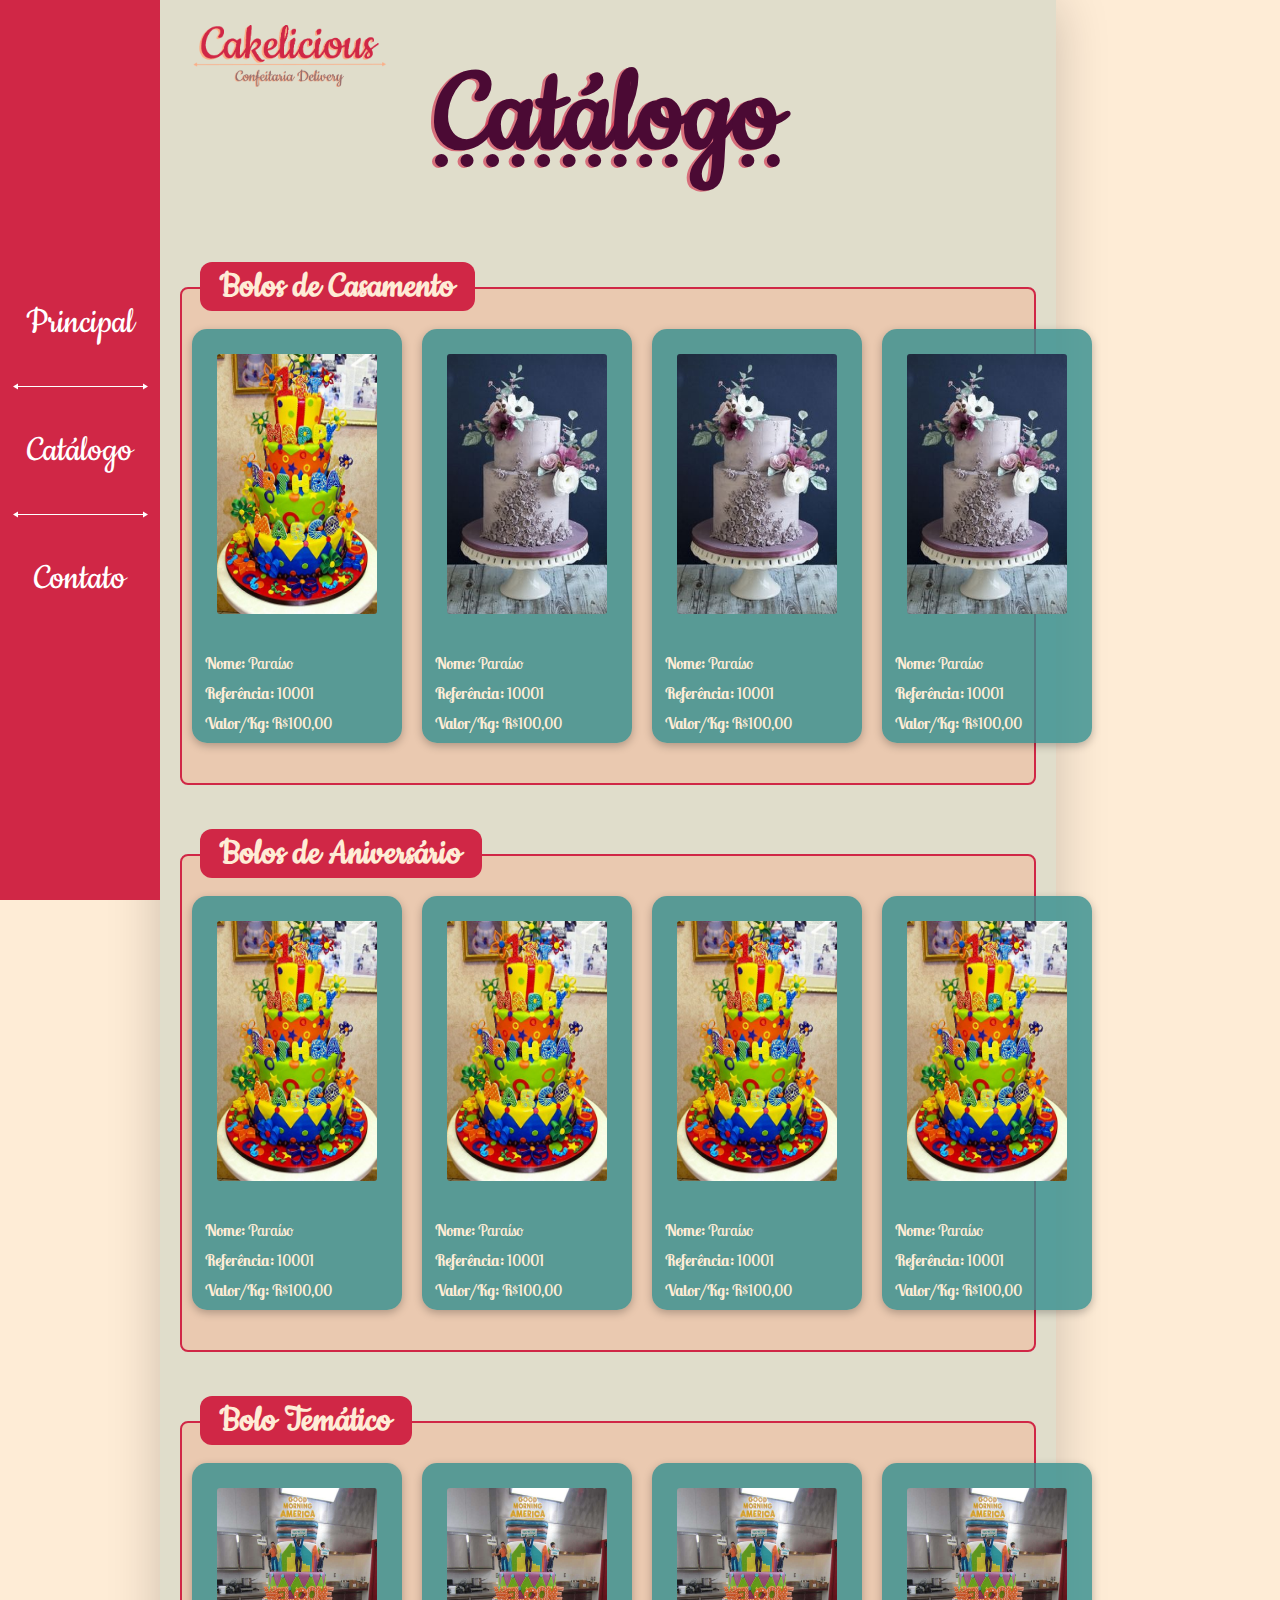
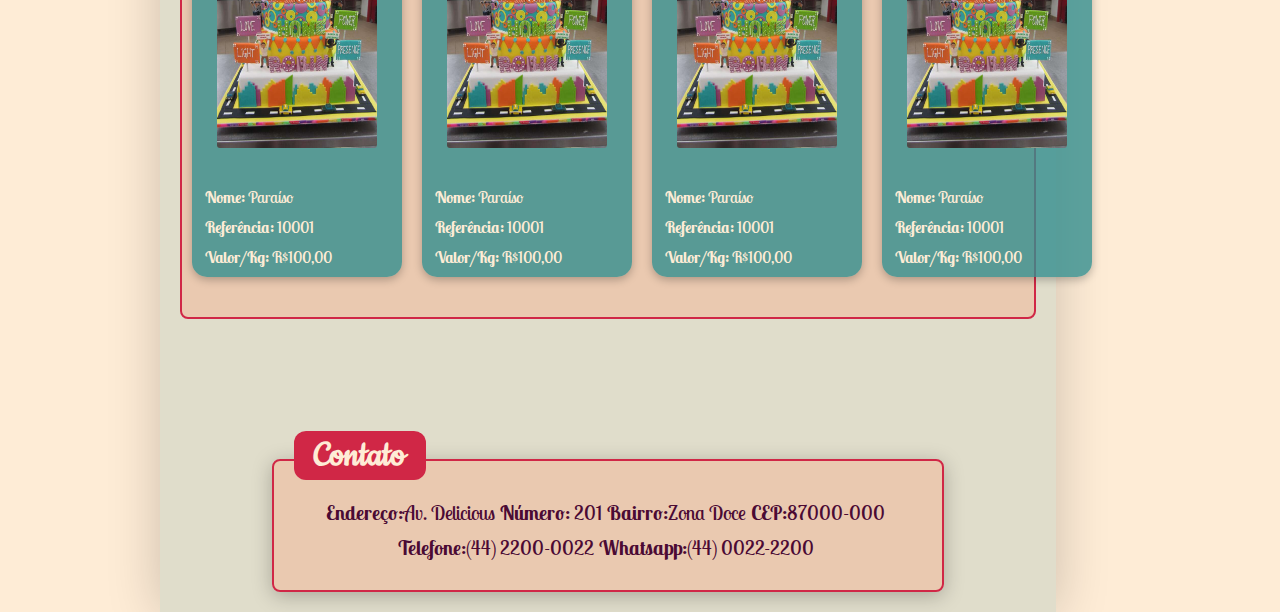
<file: pages/catalog.html>
<!DOCTYPE html>
<html>
  <head>
    <meta charset="utf-8" />
    <link href="../styles/global.css" rel="stylesheet" />
    <link href="../styles/menu.css" rel="stylesheet" />
    <link href="../styles/catalog.css" rel="stylesheet" />
    <link href="../styles/contact.css" rel="stylesheet" />
    <link
      href="https://fonts.googleapis.com/css2?family=Cookie&display=swap"
      rel="stylesheet"
    />
    <link
      href="https://fonts.googleapis.com/css2?family=Lobster+Two&display=swap"
      rel="stylesheet"
    />
    <title>Cakelicious</title>
  </head>
  <body>
    <div class="menu">
      <a href="index.html">
        Principal
      </a>
      <img src="../assets/Line 1.svg" />
      <a href="catalog.html">
        Catálogo
      </a>
      <img src="../assets/Line 1.svg" />
      <a href="#contact-link">
        Contato
      </a>
    </div>
    <div class="background">
      <div class="bg2-container">
        <header>
          <img src="../assets/CakeliciousLogo.png" style="width: 200px;" />
          <h1>Catálogo</h1>
        </header>

        <div class="catalog-content">
          <div class="catalog-title">
            <h2>Bolos de Casamento</h2>
          </div>
          <div class="card-wrap">
            <div class="card">
              <img src="../assets/Cake1.jpg" />
              <p><b>Nome:</b> Paraíso</p>
              <p><b>Referência:</b> 10001</p>
              <p><b>Valor/Kg:</b> R$100,00</p>
            </div>
            <div class="card">
              <img src="../assets/Cake2.jpg" />
              <p><b>Nome:</b> Paraíso</p>
              <p><b>Referência:</b> 10001</p>
              <p><b>Valor/Kg:</b> R$100,00</p>
            </div>
            <div class="card">
              <img src="../assets/Cake2.jpg" />
              <p><b>Nome:</b> Paraíso</p>
              <p><b>Referência:</b> 10001</p>
              <p><b>Valor/Kg:</b> R$100,00</p>
            </div>
            <div class="card">
              <img src="../assets/Cake2.jpg" />
              <p><b>Nome:</b> Paraíso</p>
              <p><b>Referência:</b> 10001</p>
              <p><b>Valor/Kg:</b> R$100,00</p>
            </div>
          </div>
          <div class="catalog-title">
            <h2>Bolos de Aniversário</h2>
          </div>
          <div class="card-wrap">
            <div class="card">
              <img src="../assets/Cake1.jpg" />
              <p><b>Nome:</b> Paraíso</p>
              <p><b>Referência:</b> 10001</p>
              <p><b>Valor/Kg:</b> R$100,00</p>
            </div>
            <div class="card">
              <img src="../assets/Cake1.jpg" />
              <p><b>Nome:</b> Paraíso</p>
              <p><b>Referência:</b> 10001</p>
              <p><b>Valor/Kg:</b> R$100,00</p>
            </div>
            <div class="card">
              <img src="../assets/Cake1.jpg" />
              <p><b>Nome:</b> Paraíso</p>
              <p><b>Referência:</b> 10001</p>
              <p><b>Valor/Kg:</b> R$100,00</p>
            </div>
            <div class="card">
              <img src="../assets/Cake1.jpg" />
              <p><b>Nome:</b> Paraíso</p>
              <p><b>Referência:</b> 10001</p>
              <p><b>Valor/Kg:</b> R$100,00</p>
            </div>
          </div>
          <div class="catalog-title">
            <h2>Bolo Temático</h2>
          </div>
          <div class="card-wrap">
            <div class="card">
              <img src="../assets/Cake3.jpg" />
              <p><b>Nome:</b> Paraíso</p>
              <p><b>Referência:</b> 10001</p>
              <p><b>Valor/Kg:</b> R$100,00</p>
            </div>
            <div class="card">
              <img src="../assets/Cake3.jpg" />
              <p><b>Nome:</b> Paraíso</p>
              <p><b>Referência:</b> 10001</p>
              <p><b>Valor/Kg:</b> R$100,00</p>
            </div>
            <div class="card">
              <img src="../assets/Cake3.jpg" />
              <p><b>Nome:</b> Paraíso</p>
              <p><b>Referência:</b> 10001</p>
              <p><b>Valor/Kg:</b> R$100,00</p>
            </div>
            <div class="card">
              <img src="../assets/Cake3.jpg" />
              <p><b>Nome:</b> Paraíso</p>
              <p><b>Referência:</b> 10001</p>
              <p><b>Valor/Kg:</b> R$100,00</p>
            </div>
          </div>
        </div>
        <div class="contact">
          <footer>
            <a name="contact-link"> </a>
            <div class="contact-title">
              <h2>Contato</h2>
            </div>
            <div class="contact1">
              <p><b>Endereço:</b>Av. Delicious</p>
              <p><b>Número:</b> 201</p>

              <p><b>Bairro:</b>Zona Doce</p>
              <p><b>CEP:</b>87000-000</p>
            </div>
            <div class="contact2">
              <p><b>Telefone:</b>(44) 2200-0022</p>
              <p><b>Whatsapp:</b>(44) 0022-2200</p>
            </div>
          </footer>
        </div>
      </div>
    </div>
  </body>
</html>
</file>
<file: styles/global.css>
* {
    margin: 0;
    padding: 0;
    outline: 0;
    box-sizing: border-box;
}

body {
    font: sans-serif;
    background: #f0f0f5;
    -webkit-font-smoothing: antialiased;
}
</file>
<file: styles/menu.css>
body .menu {
  background-color: #d02746;
  display: flex;
  flex-direction: column;
  align-items: center;
  font-family: Cookie;
  width: 160px;
  height: 100%;
  position: fixed;
  justify-content: center;
}

body .menu a {
  font-weight: normal;
  font-size: 40px;
  display: flex;
  text-decoration: none;
  color: #ffffff;
  padding: 38px 0;
}

body .menu a:hover {
  color: #feecd6;
}
</file>
<file: styles/catalog.css>
body .background {
  background-color: #feecd6;
  padding-left: 160px;
  display: flex;
  min-height: 100vh;
}

body .background .bg2-container {
  background-color: rgba(51, 143, 142, 0.15);
  width: 80%;

  box-shadow: 0px 2px 50px rgba(0, 0, 0, 0.2);
  /* display: flex; /
    / align-items: center; /
    margin: 0 auto;
    / flex-direction: column; */
}
body .background .bg2-container header img {
  width: 200px;
  margin: 10px 0px 20px 30px;
}

body .background .bg2-container header h1 {
  font-family: "Cookie";
  display: flex;
  justify-content: center;
  font-size: 130px;
  color: #4b0a34;
  text-shadow: -3px 1px 0px rgba(208, 39, 70, 0.6);
  margin-bottom: -51px;
  text-decoration-line: underline;
  text-decoration-style: dotted;
  position: relative;
  bottom: 80px;
}
body .background .bg2-container .catalog-content .catalog-title {
  background-color: #d02746;
  border-radius: 12px;
  padding: 2px 20px;
  margin: 0px 0px 20px 40px;
  display: inline-block;
  position: relative;
  top: 44px;
}

body .background .bg2-container .catalog-content .catalog-title h2 {
  font-family: "Cookie";
  font-size: 40px;
  color: #feecd6;
}

body .background .bg2-container .catalog-content .card-wrap {
  display: flex;
  justify-content: space-evenly;
  background-color: rgba(251, 173, 134, 0.4);
  padding: 20px 0px;
  margin: 0px 20px;
  border: 2px solid #d02746;
  border-radius: 8px;
}
body .background .bg2-container .catalog-content .card-wrap .card {
  background-color: rgba(51, 143, 142, 0.8);
  margin: 20px 10px;
  border-radius: 15px;
  box-shadow: 0px 3px 8px rgba(0, 0, 0, 0.25);
}

body .background .bg2-container .catalog-content .card-wrap .card img {
  width: 200px;
  height: 300px;
  padding: 20px;
  margin: 5px;
  border-radius: 23px;
}
body .background .bg2-container .catalog-content .card-wrap .card p {
  font-family: "Lobster Two";
  color: #feecd6;
  margin: 10px 10px 10px 13px;
}
</file>
<file: styles/contact.css>
body .background .bg2-container .contact footer .contact-title {
  background-color: #d02746;
  border-radius: 12px;
  display: inline-block;
  padding: 2px 20px;
  margin: 0px 90px 10px 20px;
  position: relative;
  bottom: 30px;
}
body .background .bg2-container .contact footer .contact-title h2 {
  font-family: "Cookie";
  font-size: 40px;
  color: #feecd6;
  position: initial;
}
body .background .bg2-container .contact {
  width: 75%;
  background-color: rgba(251, 173, 134, 0.4);
  border: 2px solid #d02746;
  border-radius: 8px;
  margin: auto;
  margin-top: 140px;
  margin-bottom: 20px;
  box-shadow: 0px 4px 20px rgba(0, 0, 0, 0.25);
}
body .background .bg2-container .contact footer p {
  padding-right: 5px;
  color: #4b0a34;
}
body .background .bg2-container .contact footer .contact1 {
  display: flex;
  justify-content: center;
  font-family: "Lobster Two";
  font-size: 20px;
  position: relative;
  bottom: 20px;
}
body .background .bg2-container .contact footer .contact2 {
  display: flex;
  justify-content: center;
  font-size: 20px;
  font-family: "Lobster Two";
  padding: 10px;
  position: relative;
  bottom: 20px;
}
</file>
